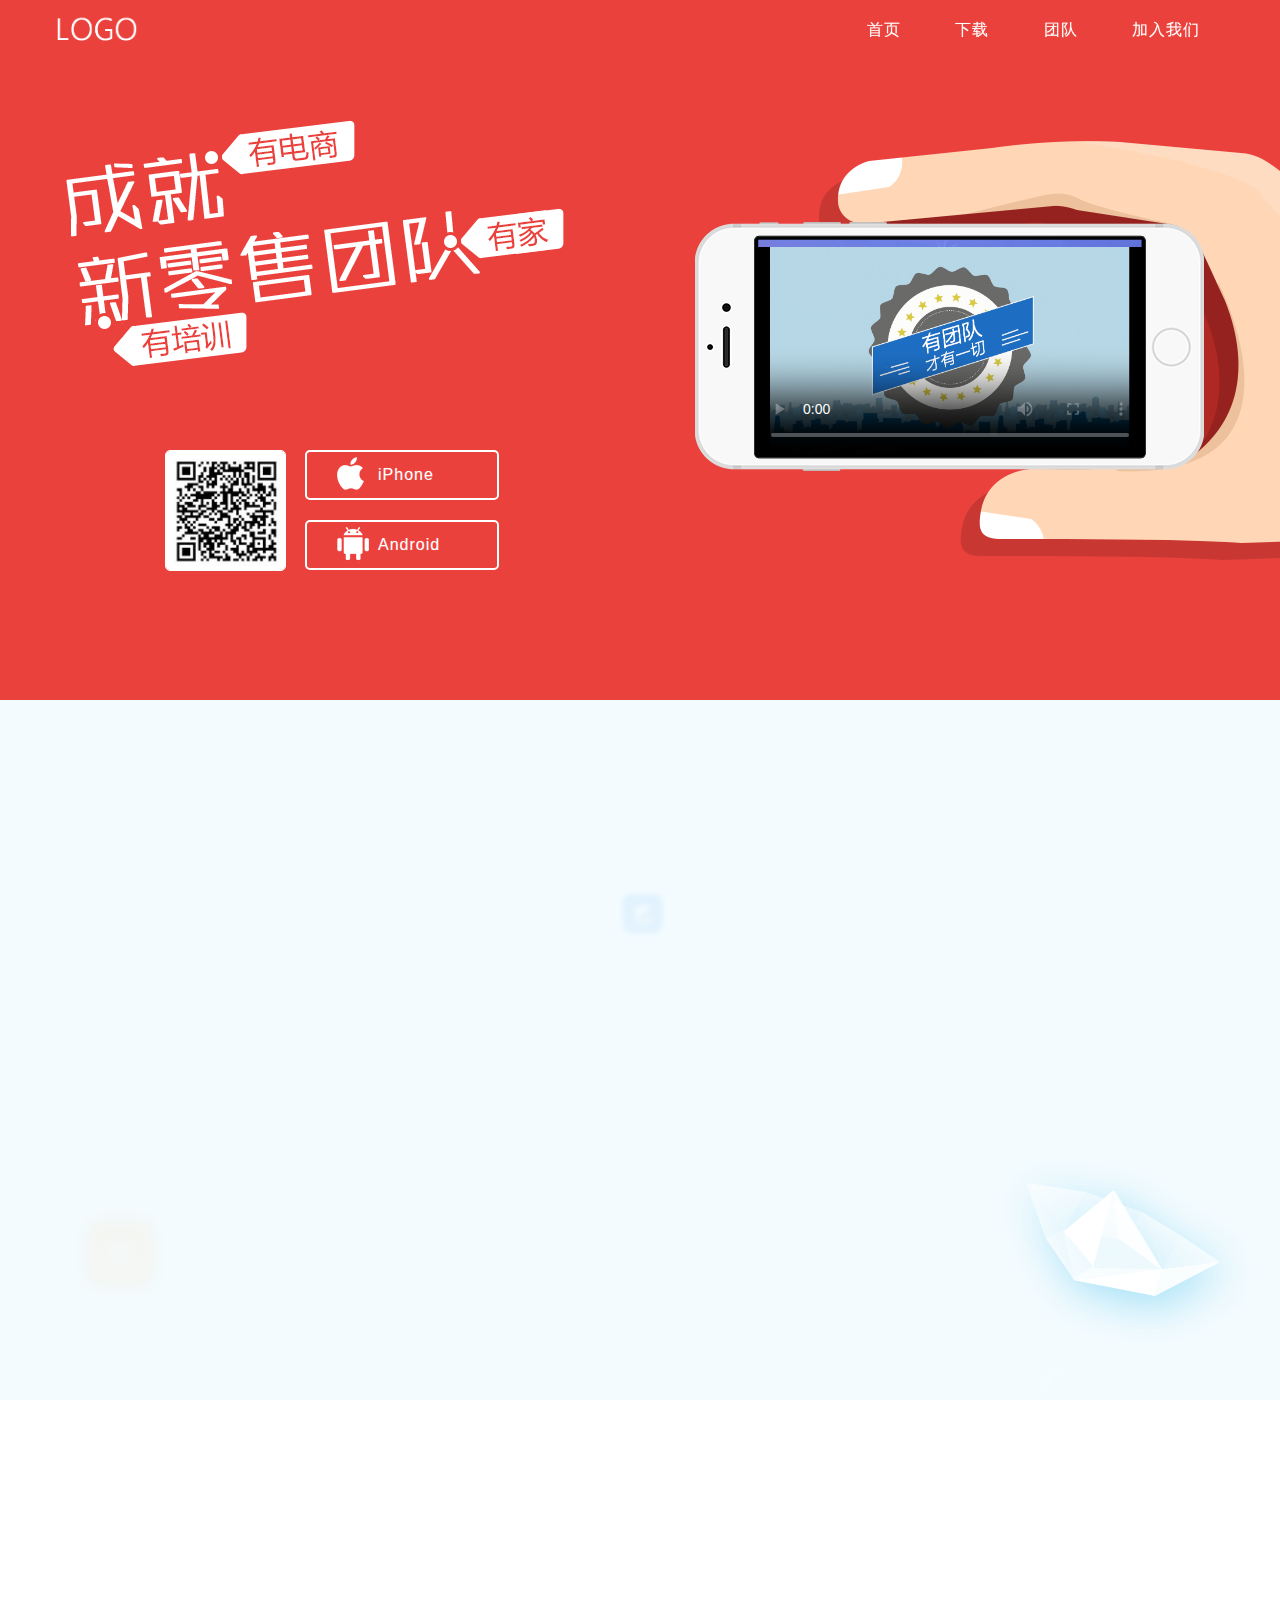
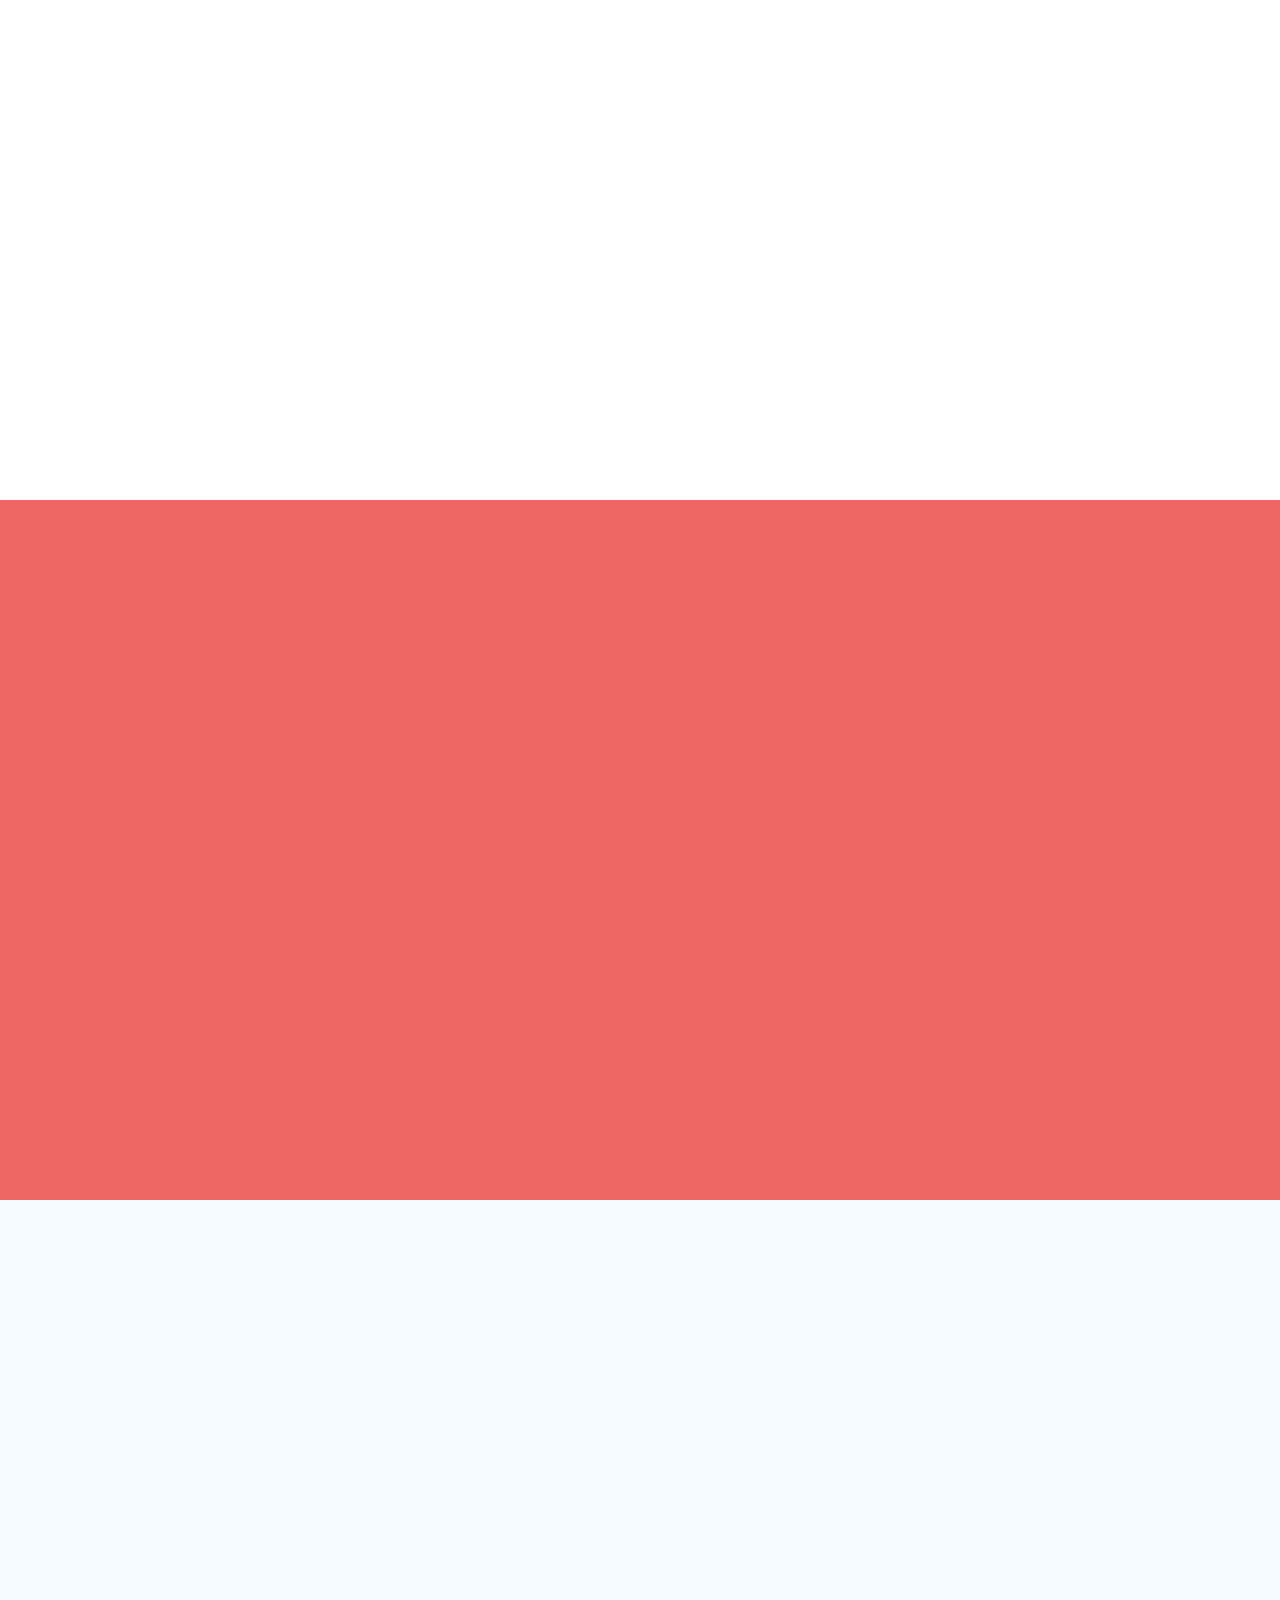
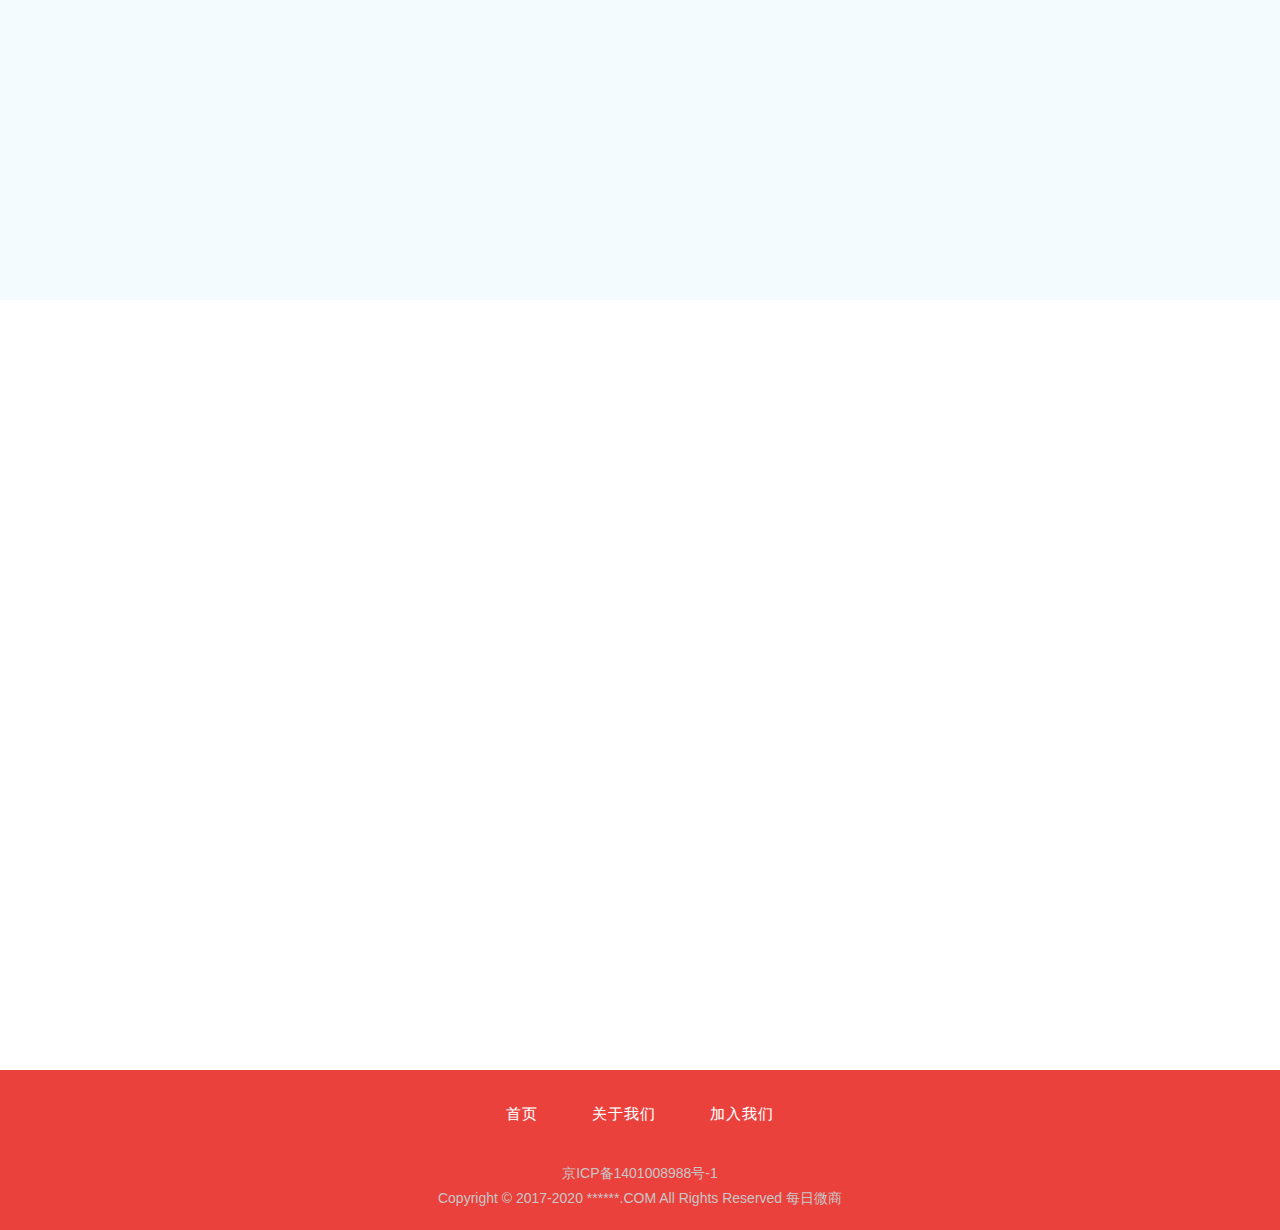
<file: 每日微商PC-HTML/index.html>
<!DOCTYPE html>
<html>
<head lang="en">
    <meta charset="UTF-8">
    <link rel="shortcut icon" href="images/webicon.png" />
    <meta http-equiv="X-UA-Compatible" content="IE=edge,chrome=1" />
    <meta name="renderer" content="webkit">  
    <title>每日微商</title>
    <link rel="stylesheet" href="css/main.css"/>
    <link rel="stylesheet" href="css/animations.css"/>
</head>
<body class="displayNone">
    <div class="nav_box">
        <div class="container">
            <div class="nav_left">
                <a href="index.html">
                    <img src="images/logo.png"/>
                </a>
            </div>
            <div class="cl-effect-4 nav_right">
                <a href="index.html">首页</a>
                <!-- <a href="#">培训</a> -->
                <a href="下载.html">下载</a>
                <a href="团队.html">团队</a>
                <a href="关于.html">加入我们</a>
            </div>
        </div>
    </div>    
    <div class="banner_box">
        <div class="container">
            <div class="banner_left "></div>
            <div class="banner_right ">
                <video id="myVideo" controls="controls" poster="images/prompt.png" loop="loop">
                    <!-- <source src="1.mp4" type="video/mp4"> -->
                </video>
            </div>
            <div class="banner_download">
                <div class="banner_ewm">
                    <img src="images/ewma.jpg" alt="二维码" width="119"/>
                </div>
                <div class="banner_btn_box">
                    <a class="btn_apple" href="#"><i class="icon icon_ios"></i><em>iPhone</em></a>
                    <a class="btn_android" href="#"><i class="icon icon_android"></i><em>Android</em></a>
                </div>
            </div>
            <div class="down_move displayNone floating">
                <i class="icon icon_down"></i>
            </div>
        </div>
    </div>
    
    
    <div class="page pageTop"></div><!-- 此空标签勿删-->
    <div class="page page2">
        <div class="container">
            <div class="page2_phone"></div>
            <div class="page2_text_box">
                <h1>帮助商家<span>管理代理团队</span></h1>
                <p>新零售，不再是简单的开店、进货、分销，通过我们的平台，帮助商家一同搭建团队。通过参与感的营造、体系的培训，打造出有战斗力的团队。</p>
            </div>

        </div>
    </div>
    <div class="page page3">
        <div class="container">
            <div class="page3_text_box">
                <h1>帮助商家<span>发展下级代理</span></h1>
                <p>拥有大量客户、渠道资源，引流客户对接、加入商家团队成为全职、兼职代理。</p>
            </div>
            <div class="page3_phone"></div>
        </div>
    </div>
    <div class="page page4">
        <div class="container">
            <div class="page4_phone"></div>
            <div class="page4_text_box">
                <h1>团队培训<span>帮助下级代理出货</span></h1>
                <p>培训课程是团队重要的资产，而传统微信群培训，无法满足课程回放，新人加入重复培训耗时耗力。<br />
                	通过我们平台，帮助团队实现课程维护，于此同时，引入资深三方讲师，培训多方面知识、技巧。
                </p>
            </div>
        </div>
    </div>
    
    <div class="page page5">
        <div class="container">
            <div class="page5_text_box">
                <h1>商品管理革命<span>多种交易场景支持</span></h1>
                <p>一个团队一组商品，不再需要人人开店，大大降低商品维护工作量。
线上进货、代客下单，客户自主下单、信用卡支付，多种交易场景支持；红包、折扣券多种营销工具配合。</p>
            </div>
            <div class="page5_phone"></div>
        </div>
    </div>
    
    <div class="page page6">
        <div class="container">
            <div class="page6_top"></div>
            <div class="page6_bottom"></div>
        </div>
    </div>
    <div class="page page7">
        <div class="container">
            <div class="page7_phone"></div>
            <div class="page7_text_box">
            	<ul>
                	<li class="portrait">
                    	<a href="#">
                        	<div class="portrait_masking"></div><img src="images/img1.jpg" width="80" height="80">
                        	<div class="page7_tit">娇气小女生</div>    
                        </a>
                    </li>
                    <li class="portrait">
                    	<a href="#">
                        	<div class="portrait_masking"></div><img src="images/img2.jpg" width="80" height="80">
                        	<div class="page7_tit">采棉人</div>    
                        </a>
                    </li>
                    <li class="portrait">
                    	<a href="#">
                        	<div class="portrait_masking"></div><img src="images/img3.jpg" width="80" height="80">
                        	<div class="page7_tit">优思麦</div>    
                        </a>
                    </li>
                    <li class="portrait">
                    	<a href="#">
                        	<div class="portrait_masking"></div><img src="images/img4.jpg" width="80" height="80">
                        	<div class="page7_tit">易风个性</div>    
                        </a>
                    </li>
                    <li class="portrait">
                    	<a href="#">
                        	<div class="portrait_masking"></div><img src="images/img5.jpg" width="80" height="80">
                        	<div class="page7_tit">雅客空间</div>    
                        </a>
                    </li>
                    <li class="portrait">
                    	<a href="#">
                        	<div class="portrait_masking"></div><img src="images/img6.jpg" width="80" height="80">
                        	<div class="page7_tit">善古堂</div>    
                        </a>
                    </li>
                    <li class="portrait">
                    	<a href="#">
                        	<div class="portrait_masking"></div><img src="images/img7.jpg" width="80" height="80">
                        	<div class="page7_tit">燕之屋</div>    
                        </a>
                    </li>
                    <li class="portrait">
                    	<a href="#">
                        	<div class="portrait_masking"></div><img src="images/img8.jpg" width="80" height="80">
                        	<div class="page7_tit">丽诗服饰</div>    
                        </a>
                    </li>
                    <li class="portrait">
                    	<a href="#">
                        	<div class="portrait_masking"></div><img src="images/img9.jpg" width="80" height="80">
                        	<div class="page7_tit">金中华</div>    
                        </a>
                    </li>
                    <li class="portrait">
                    	<a href="#">
                        	<div class="portrait_masking"></div><img src="images/img10.jpg" width="80" height="80">
                        	<div class="page7_tit">筷乐屋</div>    
                        </a>
                    </li>
                    <li class="portrait">
                    	<a href="#">
                        	<div class="portrait_masking"></div><img src="images/img11.jpg" width="80" height="80">
                        	<div class="page7_tit">文心阁</div>    
                        </a>
                    </li>
                    <li class="portrait">
                    	<a href="#">
                        	<div class="portrait_masking"></div><img src="images/img12.jpg" width="80" height="80">
                        	<div class="page7_tit">好映象</div>    
                        </a>
                    </li>
                    <li class="portrait">
                    	<a href="#">
                        	<div class="portrait_masking"></div><img src="images/img13.jpg" width="80" height="80">
                        	<div class="page7_tit">小资派</div>    
                        </a>
                    </li>
                    <li class="portrait">
                    	<a href="#">
                        	<div class="portrait_masking"></div><img src="images/img14.jpg" width="80" height="80">
                        	<div class="page7_tit">赋竹居</div>    
                        </a>
                    </li>
                    <li class="portrait">
                    	<a href="#">
                        	<div class="portrait_masking"></div><img src="images/img15.jpg" width="80" height="80">
                        	<div class="page7_tit">一品鲜</div>    
                        </a>
                    </li>
                    <li class="portrait">
                    	<a href="#">
                        	<div class="portrait_masking"></div><img src="images/img16.jpg" width="80" height="80">
                        	<div class="page7_tit">艺缘画艺</div>    
                        </a>
                    </li>
                    <li class="portrait">
                    	<a href="#">
                        	<div class="portrait_masking"></div><img src="images/img17.jpg" width="80" height="80">
                        	<div class="page7_tit">百变置物</div>    
                        </a>
                    </li>
                    <li class="portrait">
                    	<a href="#" title="查看更多">
                        	<div class="round_more"><i class="icon icon_more"></i></div>
                        </a>
                    </li>
                </ul>
                	

            
            </div>
        </div>
    </div>

<div class="page pagemore">
        <div class="container">
            <div class="footer-box">
                <a href="index.html">首页</a>
                <a href="关于.html">关于我们</a>
                <a href="关于.html">加入我们</a>
            </div>
            <div class="footer-num">
            	京ICP备1401008988号-1               
            </div>
            <div class="footer-text">Copyright © 2017-2020 ******.COM All Rights Reserved 每日微商</div>
        </div>
    </div>



</body>

<script src="js/jquery-1.11.3.min.js"></script>
<script src="js/main.js"></script>
</html>
</file>
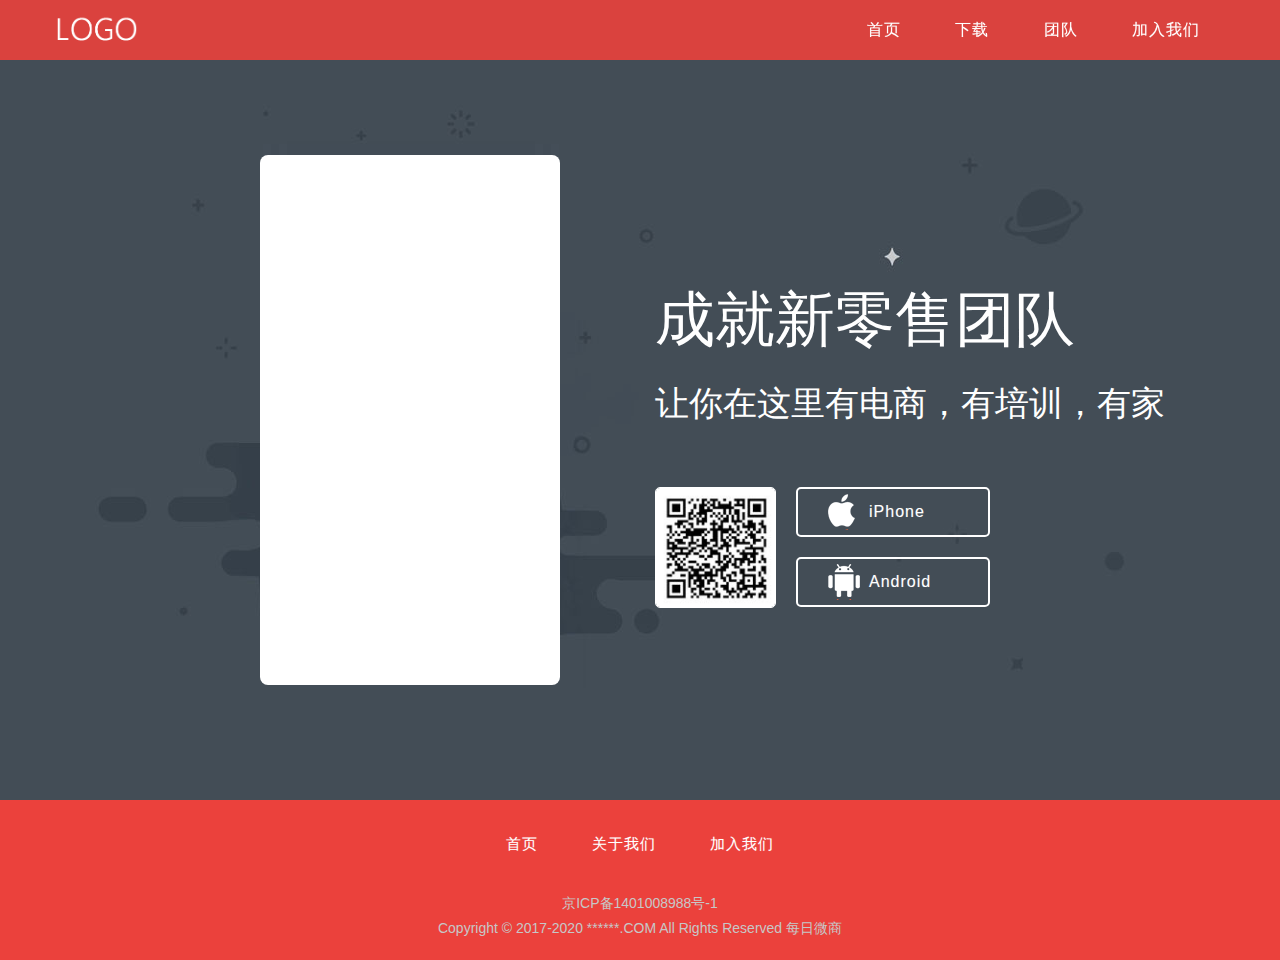
<file: 每日微商PC-HTML/下载.html>
<!DOCTYPE html>
<html>
<head lang="en">
    <meta charset="UTF-8">
    <link rel="shortcut icon" href="images/webicon.png" />
    <meta http-equiv="X-UA-Compatible" content="IE=edge,chrome=1" />
    <meta name="renderer" content="webkit">  
    <title>每日微商-下载</title>
    <link rel="stylesheet" href="css/main.css"/>
    <link rel="stylesheet" href="css/animations.css"/>
</head>
<body class="displayNone">
  <div class="nav_box">
        <div class="container">
            <div class="nav_left">
                <a href="index.html">
                    <img src="images/logo.png"/>
                </a>
            </div>
            <div class="cl-effect-4 nav_right">
                <a href="index.html">首页</a>
                <!-- <a href="#">培训</a> -->
                <a href="下载.html">下载</a>
                <a href="团队.html">团队</a>
                <a href="关于.html">加入我们</a>
            </div>
        </div>
    </div>    
    
    <div class="download">
    	<div class="container">
        	<div class="download_img">
            	
            </div>
        	<div class="download_d banner_download">
            	<h2>成就新零售团队
                	<p>让你在这里有电商，有培训，有家</p>
                </h2>
                <div class="banner_ewm">
                    <img src="images/ewma.jpg" alt="二维码" width="119"/>
                </div>
                <div class="banner_btn_box">
                    <a class="btn_apple" href="#"><i class="icon icon_ios"></i><em>iPhone</em></a>
                    <a class="btn_android" href="#"><i class="icon icon_android"></i><em>Android</em></a>
                </div>
            </div>
            
         </div>
    </div>
    
<div class="page pagemore">
    <div class="container">
        <div class="footer-box">
            <a href="index.html">首页</a>
            <a href="关于.html">关于我们</a>
            <a href="关于.html">加入我们</a>
        </div>
        <div class="footer-num">
            京ICP备1401008988号-1               
        </div>
        <div class="footer-text">Copyright © 2017-2020 ******.COM All Rights Reserved 每日微商</div>
    </div>
</div>



</body>

<script src="js/jquery-1.11.3.min.js"></script>
<script src="js/main.js"></script>
</html>
</file>
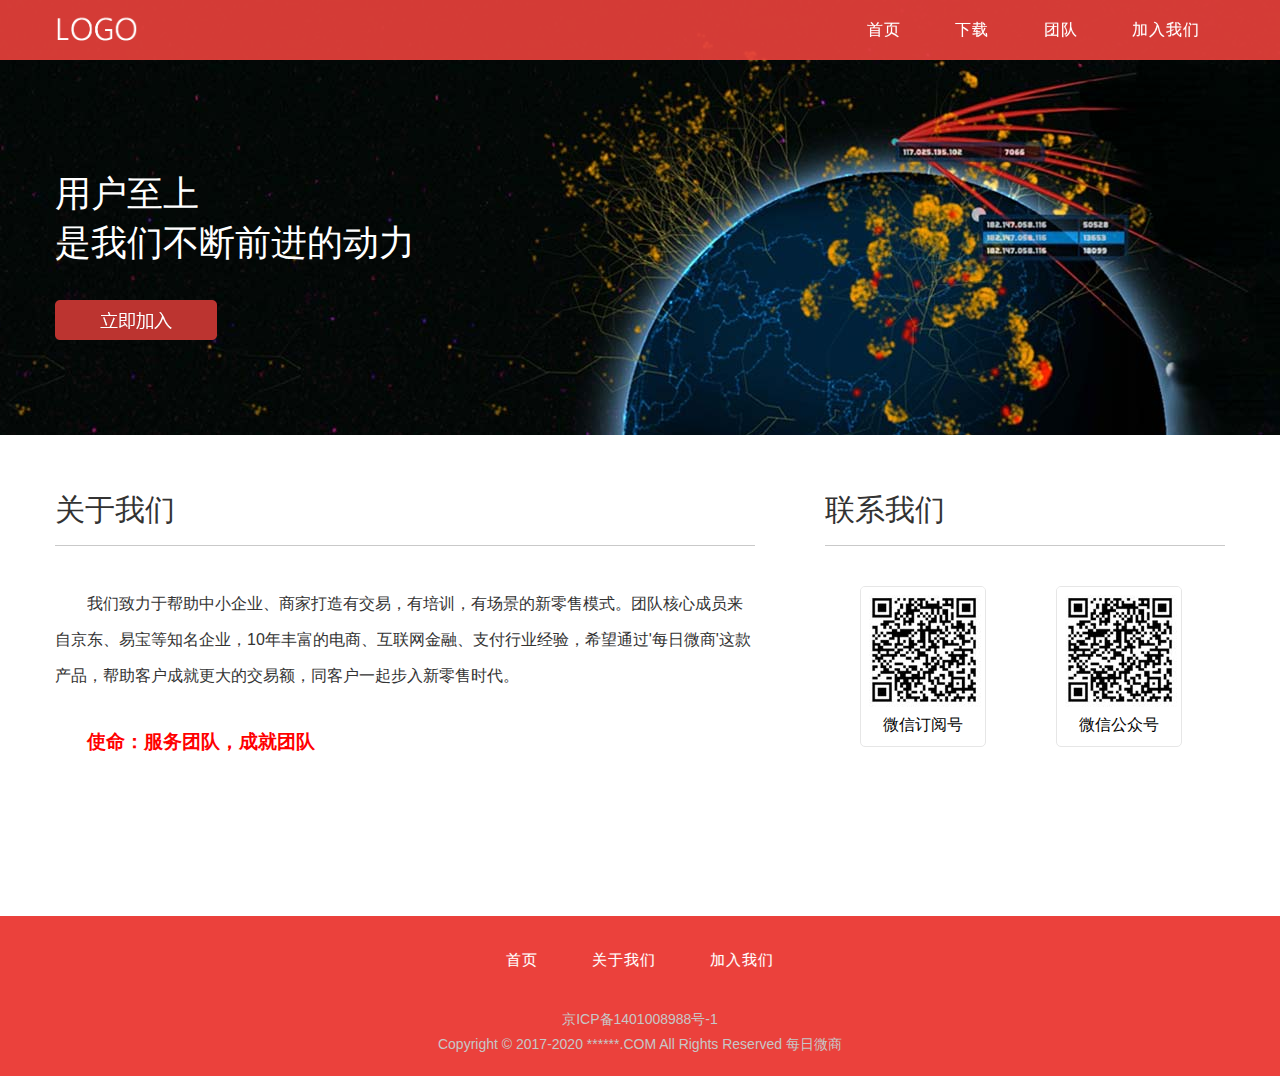
<file: 每日微商PC-HTML/关于.html>
<!DOCTYPE html>
<html>
<head lang="en">
    <meta charset="UTF-8">
    <link rel="shortcut icon" href="images/webicon.png" />
    <meta http-equiv="X-UA-Compatible" content="IE=edge,chrome=1" />
    <meta name="renderer" content="webkit">  
    <title>每日微商-关于我们</title>
    <link rel="stylesheet" href="css/main.css"/>
    <link rel="stylesheet" href="css/animations.css"/>
</head>
<body class="displayNone">
<div class="nav_box">
        <div class="container">
            <div class="nav_left">
                <a href="index.html">
                    <img src="images/logo.png"/>
                </a>
            </div>
            <div class="cl-effect-4 nav_right">
                <a href="index.html">首页</a>
                <!-- <a href="#">培训</a> -->
                <a href="下载.html">下载</a>
                <a href="团队.html">团队</a>
                <a href="关于.html">加入我们</a>
            </div>
        </div>
    </div>    
    
    
    <div class="page banner_about">
    	<div class="container">
            <h2 class="team_slogan">用户至上<p>是我们不断前进的动力</p></h2>
            <a href="#" class="btn_add"></a>
        </div>
    </div>
    
    <div class="team_contain oh">
        <div class="about_left">
        	<h2>关于我们</h2>
            <div class="about_con">
            	我们致力于帮助中小企业、商家打造有交易，有培训，有场景的新零售模式。团队核心成员来自京东、易宝等知名企业，10年丰富的电商、互联网金融、支付行业经验，希望通过'每日微商'这款产品，帮助客户成就更大的交易额，同客户一起步入新零售时代。
                <h3>使命：服务团队，成就团队</h3>
            </div>
        </div>
        
        <div class="contact_right">
        	<h2>联系我们</h2>
            <div class="contact_con">
            	<ul>
                	<li>
                    	<span><img src="images/ewma.jpg"></span>
                    	<p>微信订阅号</p>
                    </li>
                    
                	<li>
                    	<span><img src="images/ewma.jpg"></span>
                    	<p>微信公众号</p>
                    </li>
                    
                </ul>
            </div>
        </div>
    </div>

    
<div class="page pagemore">
    <div class="container">
        <div class="footer-box">
            <a href="index.html">首页</a>
            <a href="关于.html">关于我们</a>
            <a href="关于.html">加入我们</a>
        </div>
        <div class="footer-num">
            京ICP备1401008988号-1               
        </div>
        <div class="footer-text">Copyright © 2017-2020 ******.COM All Rights Reserved 每日微商</div>
    </div>
</div>



</body>

<script src="js/jquery-1.11.3.min.js"></script>
<script src="js/main.js"></script>
</html>
</file>
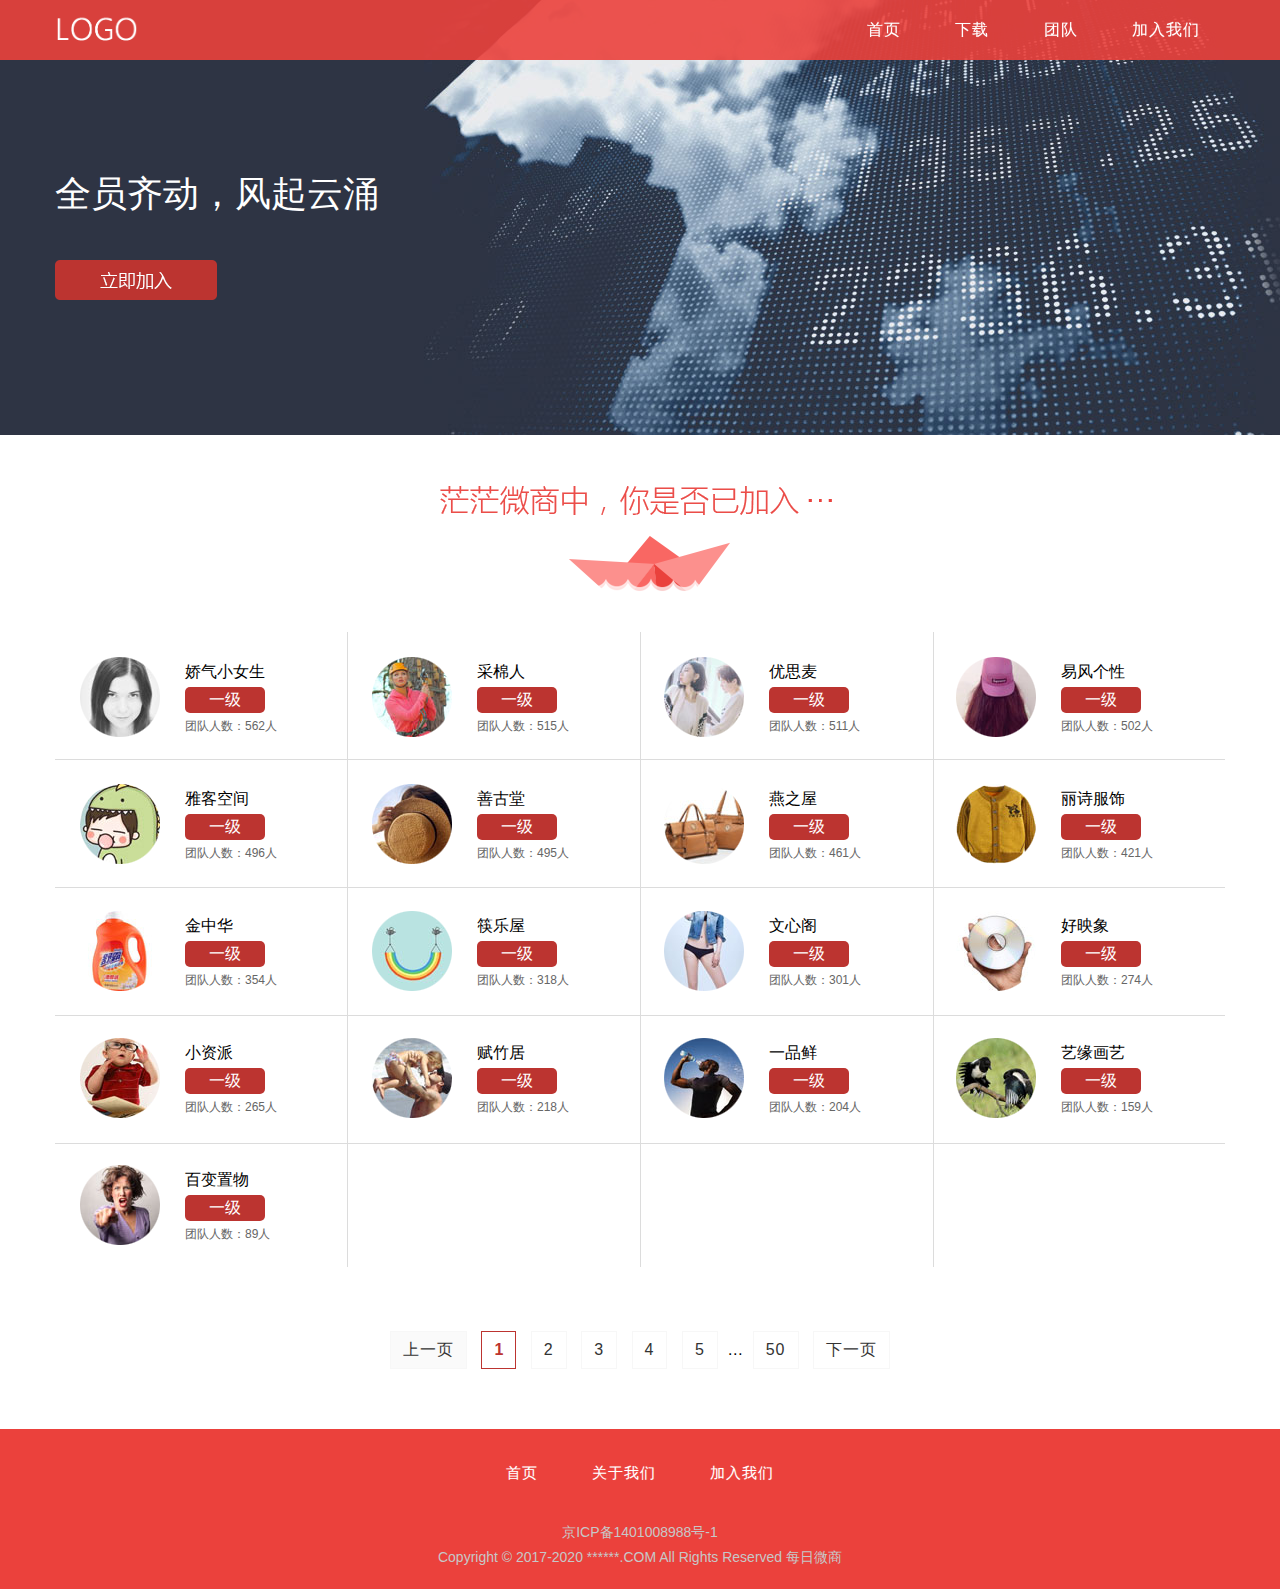
<file: 每日微商PC-HTML/团队.html>
<!DOCTYPE html>
<html>
<head lang="en">
    <meta charset="UTF-8">
    <link rel="shortcut icon" href="images/webicon.png" />
    <meta http-equiv="X-UA-Compatible" content="IE=edge,chrome=1" />
    <meta name="renderer" content="webkit">  
    <title>每日微商-团队</title>
    <link rel="stylesheet" href="css/main.css"/>
    <link rel="stylesheet" href="css/animations.css"/>
</head>
<body class="displayNone">
<div class="nav_box">
        <div class="container">
            <div class="nav_left">
                <a href="index.html">
                    <img src="images/logo.png"/>
                </a>
            </div>
            <div class="cl-effect-4 nav_right">
                <a href="index.html">首页</a>
                <!-- <a href="#">培训</a> -->
                <a href="下载.html">下载</a>
                <a href="团队.html">团队</a>
                <a href="关于.html">加入我们</a>
            </div>
        </div>
    </div>    
    
    
    <div class="page banner_team">
    	<div class="container">
            <h2 class="team_slogan">全员齐动，风起云涌</h2>
            <a href="#" class="btn_add"></a>
        </div>
    </div>
    
    <div class="team_contain">
    	<div class="team_top"></div>
        <div class="team_bottom"></div>
        <ul class="team_list">
            <li class="portrait">
                <a href="#">
                    <div class="portrait_masking"></div><img src="images/img1.jpg" width="80" height="80">
                </a>
                <div class="por_con">
                    <p class="team_tit">娇气小女生</p>  
                    <p class="grade">一级</p>  
                    <p class="number">团队人数：562人</p>
                </div>
            </li>
            <li class="portrait">
                <a href="#">
                    <div class="portrait_masking"></div><img src="images/img2.jpg" width="80" height="80">
                </a>
                <div class="por_con">
                    <p class="team_tit">采棉人</p>  
                    <p class="grade">一级</p>  
                    <p class="number">团队人数：515人</p>
                </div>
            </li>
            <li class="portrait">
                <a href="#">
                    <div class="portrait_masking"></div><img src="images/img3.jpg" width="80" height="80">
                </a>
                <div class="por_con">
                    <p class="team_tit">优思麦</p>  
                    <p class="grade">一级</p>  
                    <p class="number">团队人数：511人</p>
                </div>
            </li>
            <li class="portrait">
                <a href="#">
                    <div class="portrait_masking"></div><img src="images/img4.jpg" width="80" height="80">
                </a>
                <div class="por_con">
                    <p class="team_tit">易风个性</p>  
                    <p class="grade">一级</p>  
                    <p class="number">团队人数：502人</p>
                </div>
            </li>
            <li class="portrait">
                <a href="#">
                    <div class="portrait_masking"></div><img src="images/img5.jpg" width="80" height="80">
                </a>
                <div class="por_con">
                    <p class="team_tit">雅客空间</p>  
                    <p class="grade">一级</p>  
                    <p class="number">团队人数：496人</p>
                </div>
            </li>
            <li class="portrait">
                <a href="#">
                    <div class="portrait_masking"></div><img src="images/img6.jpg" width="80" height="80">
                </a>
                <div class="por_con">
                    <p class="team_tit">善古堂</p>  
                    <p class="grade">一级</p>  
                    <p class="number">团队人数：495人</p>
                </div>
            </li>
            <li class="portrait">
                <a href="#">
                    <div class="portrait_masking"></div><img src="images/img7.jpg" width="80" height="80">
                </a>
                <div class="por_con">
                    <p class="team_tit">燕之屋</p>  
                    <p class="grade">一级</p>  
                    <p class="number">团队人数：461人</p>
                </div>
            </li>
            <li class="portrait">
                <a href="#">
                    <div class="portrait_masking"></div><img src="images/img8.jpg" width="80" height="80">
                </a>
                <div class="por_con">
                    <p class="team_tit">丽诗服饰</p>  
                    <p class="grade">一级</p>  
                    <p class="number">团队人数：421人</p>
                </div>
            </li>
            <li class="portrait">
                <a href="#">
                    <div class="portrait_masking"></div><img src="images/img9.jpg" width="80" height="80">
                </a>
                <div class="por_con">
                    <p class="team_tit">金中华</p>  
                    <p class="grade">一级</p>  
                    <p class="number">团队人数：354人</p>
                </div>
            </li>
            <li class="portrait">
                <a href="#">
                    <div class="portrait_masking"></div><img src="images/img10.jpg" width="80" height="80">
                </a>
                <div class="por_con">
                    <p class="team_tit">筷乐屋</p>  
                    <p class="grade">一级</p>  
                    <p class="number">团队人数：318人</p>
                </div>
            </li>
            <li class="portrait">
                <a href="#">
                    <div class="portrait_masking"></div><img src="images/img11.jpg" width="80" height="80">
                </a>
                <div class="por_con">
                    <p class="team_tit">文心阁</p>  
                    <p class="grade">一级</p>  
                    <p class="number">团队人数：301人</p>
                </div>
            </li>
            <li class="portrait">
                <a href="#">
                    <div class="portrait_masking"></div><img src="images/img12.jpg" width="80" height="80">
                </a>
                <div class="por_con">
                    <p class="team_tit">好映象</p>  
                    <p class="grade">一级</p>  
                    <p class="number">团队人数：274人</p>
                </div>
            </li>
            <li class="portrait">
                <a href="#">
                    <div class="portrait_masking"></div><img src="images/img13.jpg" width="80" height="80">
                </a>
                <div class="por_con">
                    <p class="team_tit">小资派</p>  
                    <p class="grade">一级</p>  
                    <p class="number">团队人数：265人</p>
                </div>
            </li>
            <li class="portrait">
                <a href="#">
                    <div class="portrait_masking"></div><img src="images/img14.jpg" width="80" height="80">
                </a>
                <div class="por_con">
                    <p class="team_tit">赋竹居</p>  
                    <p class="grade">一级</p>  
                    <p class="number">团队人数：218人</p>
                </div>
            </li>
            <li class="portrait">
                <a href="#">
                    <div class="portrait_masking"></div><img src="images/img15.jpg" width="80" height="80">
                </a>
                <div class="por_con">
                    <p class="team_tit">一品鲜</p>  
                    <p class="grade">一级</p>  
                    <p class="number">团队人数：204人</p>
                </div>
            </li>
            <li class="portrait">
                <a href="#">
                    <div class="portrait_masking"></div><img src="images/img16.jpg" width="80" height="80">
                </a>
                <div class="por_con">
                    <p class="team_tit">艺缘画艺</p>  
                    <p class="grade">一级</p>  
                    <p class="number">团队人数：159人</p>
                </div>
            </li>
            <li class="portrait">
                <a href="#">
                    <div class="portrait_masking"></div><img src="images/img17.jpg" width="80" height="80">
                </a>
                <div class="por_con">
                    <p class="team_tit">百变置物</p>  
                    <p class="grade">一级</p>  
                    <p class="number">团队人数：89人</p>
                </div>
            </li>
        </ul>
        <!-- 分页 -->
        <div class="pages">
            <!-- <a class="a2">共280条</a> -->
            <a class="a2">上一页</a>
            <span>1</span>
            <a href="#">2</a>
            <a href="#">3</a>
            <a href="#">4</a>
            <a href="#">5</a>
            <em>&hellip;</em>
            <a href="#">50</a>
            <a class="a1" href="#">下一页</a>
        </div>
    </div>

    
<div class="page pagemore">
    <div class="container">
        <div class="footer-box">
            <a href="index.html">首页</a>
            <a href="关于.html">关于我们</a>
            <a href="关于.html">加入我们</a>
        </div>
        <div class="footer-num">
            京ICP备1401008988号-1               
        </div>
        <div class="footer-text">Copyright © 2017-2020 ******.COM All Rights Reserved 每日微商</div>
    </div>
</div>



</body>

<script src="js/jquery-1.11.3.min.js"></script>
<script src="js/main.js"></script>
</html>
</file>
<file: 每日微商PC-HTML/css/main.css>
*{margin: 0; padding: 0;}
a{text-decoration: none;}
body{font-family: Microsoft YaHei, arial, helvetica, sans-serif; min-width: 1170px;}
i,em { font-style:normal;}
ul,dl,ol,dd,dt,li { list-style:none;}
.container{width: 1170px; margin: 0 auto; position: relative;}
.displayNone{display: none;}
/*```````````````````````````````````````````````````````````````````````````````````````````````````*/
div a{position: relative; display: inline-block; margin: 15px 25px; outline: none; color: #fff; text-decoration: none; text-transform: uppercase; letter-spacing: 1px; font-weight: 400; text-shadow: 0 0 1px rgba(255,255,255,0.3); font-size: 1em;}
div a:hover,
div a:focus{outline: none;}
/* Effect 4: bottom border enlarge */
.cl-effect-4 a{padding: 5px 0 10px;}
.cl-effect-4 a::after{position: absolute; top: 100%; left: 0; width: 100%; height: 1px; background: #fff; content: ''; opacity: 0; -webkit-transition: height 0.3s, opacity 0.3s, -webkit-transform 0.3s; -moz-transition: height 0.3s, opacity 0.3s, -moz-transform 0.3s; transition: height 0.3s, opacity 0.3s, transform 0.3s; -webkit-transform: translateY(-10px); -moz-transform: translateY(-10px); transform: translateY(-10px);}
.cl-effect-4 a:hover::after,
.cl-effect-4 a:focus::after{height: 2px; opacity: 1; -webkit-transform: translateY(-5px); -moz-transform: translateY(-5px); transform: translateY(-5px);}
.cl-effect-4 .active{color: #fdf98d;}

.icon { background:url(../images/icon.png) no-repeat;}
.icon_ios { background-position:left top;}
.icon_android { background-position:-45px top;}
.icon_down { background-position:-81px top;}

/*```````````````````````````````````````````````````````````````````````````````````````````````````*/
/*导航*/
.nav_box{width: 100%; height: 60px; background-color: rgba(235, 65, 60, 0.9); position: fixed; z-index: 999; top: 0; left: 0;}
.nav_left{float: left;}
.nav_left a{margin: 0; padding: 0;}
.nav_left img{margin-top: 12px; height: 36px;}
.nav_right{float: right;}
/*banner*/
.banner_box{position: fixed; z-index: 1; width: 100%; height: 700px; background-color: #eb413c;}
.banner_left{position: absolute; top: 120px; width: 510px; height: 250px; background: url(../images/slogan.png);}
.banner_right{position: absolute; width: 940px; height: 607px; background: url(../images/hand.png); top: 95px; right: -410px;}
#myVideo{position: absolute; width: 390px; height: 220px; top: 141px; left: 59px; border: 1px solid #2d2d2d; border-radius: 5px;}
.banner_download{position: absolute; width: 330px; height: 120px; /*outline: auto;*/ top: 450px; left: 110px;}
.banner_ewm{border: 1px solid white; border-radius: 5px; float: left; width: 119px; height: 119px; overflow: hidden;}
.banner_btn_box{float: right; width: 190px; height: 120px;}
.banner_btn_box a{margin: 0; padding: 0; display: block; width: 190px; height: 46px; border: 2px solid white; border-radius: 5px; -webkit-transition: 0.3s; -moz-transition: 0.3s; -o-transition: 0.3s; transition: 0.3s; text-transform: none;text-align: center;}
.banner_btn_box a i { width:36px; height:36px; display: inline-block; margin:5px 5px 0 0; float:left; margin-left:30px;}
.banner_btn_box a em { display:inline-block; line-height: 46px; float:left; }
.banner_btn_box a:hover{background:#fff; color: #eb413c;}
.banner_btn_box a:hover i.icon_ios {background-position:left -34px;}
.banner_btn_box a:hover i.icon_android {background-position:-45px -34px;}
.banner_btn_box .btn_android{margin-top: 20px;}
.pageTop{height: 1px; margin-bottom: 699px; background-color: transparent;}
.page{position: relative; z-index: 2;}
.down_move{position: absolute; width: 19px; height: 19px; left: 50%; margin-left: -25px; top: 605px; text-align: center;}
.down_move i{width: 19px; height: 19px;display: inline-block;}

/*第二屏*/
.page2{height: 700px; background: url(../images/page_2.png) no-repeat bottom center #f3fbfe; overflow: hidden;}
.page2_phone{position: absolute; width: 290px; height: 483px; left: 140px; top: 80px; background: url(../images/page2_1.png); visibility: hidden;}
.page2_text_box{width: 530px; height: 200px; position: absolute; right: 0; top: 240px; visibility: hidden;}
.page2_text_box h1,.page3_text_box h1,.page4_text_box h1,.page5_text_box h1{color: #333; font-weight:normal; font-size:54px;}
.page2_text_box p,.page3_text_box p,.page4_text_box p,.page5_text_box p{font-size: 16px; line-height:30px; color: #999; padding-top: 5px;}
.page2_text_box span,.page3_text_box span,.page4_text_box span,.page5_text_box span{color: #666; padding-top: 15px; display: inline-block; font-size: 24px;}
.page4_text_box h1,.page4_text_box p,.page4_text_box span {color: #fff;}
/*第三屏*/
.page3{height: 700px; background: #fff; overflow: hidden;}
.page3_phone{position: absolute; width: 531px; height: 500px; background: url(../images/page3_1.png); left: 650px; top:80px; visibility: hidden;}
.page3_text_box{width: 530px; height: 200px; position: absolute; left: 60px; top: 280px; visibility: hidden;}
/*第四屏*/
.page4{height: 700px; background: #ef6763;}
.page4_phone{position: absolute; width: 580px; height: 560px; background: url(../images/page4_1.png); left: 0; top: 100px; visibility: hidden;}
.page4_text_box{width: 530px; height: 200px; position: absolute; right: 0; top: 240px;  visibility: hidden;}
/*第五屏*/
.page5{height: 700px; background: #f3fbfe; z-index: 1;}
.page5_phone{position: absolute; width: 290px; height: 483px; right: 140px; top: 80px; background: url(../images/page5_1.png); visibility: hidden;}
.page5_text_box{width: 530px; height: 200px; position: absolute; left: 0; top: 240px;  visibility: hidden;}
/*第六屏*/
.page6{height: 220px; background-color: white; overflow: hidden;}
.page6_top{position: absolute; width: 405px; height: 30px; top: 40px; left: 50%; margin-left: -202.5px; background: url(../images/mmws.png); visibility: hidden;}
.page6_bottom{position: absolute; width: 244px; height: 87px; top: 120px; left: 50%; margin-left: -122px; background: url(../images/ship.png); visibility: hidden;}

/*第七屏*/
.page7{height: 550px;background:#fff; z-index: 1;}
.page7_phone{position: absolute; width: 290px; height: 483px; left: 40px; top: 0px; background: url(../images/page7_1.png); visibility: hidden;}
.page7_text_box{width: 780px; height: 200px; position: absolute; right: 0; top: 20px; visibility: hidden;}
.portrait { position:relative; width:80px; height:80px;}
.portrait_masking { position:absolute; left:0px; top:0px; background:url(../images/round.png) no-repeat; width:80px; height:80px;}
a .page7_tit { position:absolute; left:0; top:90px; color:#666; font-size:14px; width:80px; text-align:center;}
.page7 ul { width:780px; height:420px; background:url(../images/line.png) left top;}
.page7 ul li { float:left; width:130px; height:140px;}
.round_more { border-radius: 40px; border:#eb413c 2px solid; width:76px; height:76px; margin-top:20px;}
.round_more i { width:30px; height:8px; display:block; margin:34px auto;}
.round_more i.icon_more { background-position: left -68px;}
/*页脚*/
.pagemore{height: 160px; background-color: #eb413c;}
.footer-box{position: absolute; width: 440px; left: 50%; margin-left: -220px; text-align: center; top: 20px;}
.footer-box a{display: inline-block; font-size: 15px;}
.footer-num{position: absolute; width: 200px; left: 50%; margin-left: -100px; top: 95px; font-size: 14px; text-align: center; color: #c7c7c7;}
.footer-text{position: absolute; width: 500px; left: 50%; margin-left: -250px; top: 120px; font-size: 14px; text-align: center; color: #c7c7c7;}

/*下载*/
.download { background:#434d56 url(../images/download.jpg) no-repeat center 80px; height:800px;}
.download_img { width:300px; height:530px;position: absolute; left:205px; top:155px;border-radius: 8px; background:#fff; }
.download_d { left:600px; top:280px; width:520px; height:330px;}
.download_d h2 { font-size:60px; color:#fff; font-weight:normal; padding-bottom:60px;}
.download_d h2 p { font-size:34px; padding-top:20px;}
.download_d .banner_btn_box { float:left; margin-left:20px;}

/*团队*/
.banner_team { background:url(../images/team.jpg) no-repeat top center; height:435px;}
.banner_team .team_slogan,.banner_about .team_slogan{ position:absolute; top:170px; left:0px; color:#fff; font-size:36px; font-weight:normal;}
.banner_team a.btn_add,.banner_about a.btn_add { background:url(../images/btn_add.png) no-repeat; width:162px; height:40px; display:block; position:absolute; top:260px; left:0px; margin:0;}
.banner_team a.btn_add:hover,.banner_about a.btn_add:hover { background:url(../images/btn_add.png) no-repeat 0px -40px;}
.team_top{width: 405px; height: 30px; margin:auto; background: url(../images/mmws.png) top center;}
.team_bottom{width: 244px; height: 87px; margin:auto; background: url(../images/ship.png) top center; margin-top:20px;}
.team_contain {width: 1170px; margin:50px auto 30px auto;}
.team_contain ul.team_list { background:url(../images/team_line.png) left top; overflow:hidden; margin-top:10px;}
.team_contain ul.team_list li { float:left; width:292px; height:117px; padding-top:10px;}
.team_contain ul.team_list li a { float:left;}
.team_contain ul.team_list li .por_con { float:left;}
.por_con { padding-top:15px;}
.por_con .team_tit { line-height:30px;}
.por_con .grade {border-radius: 5px; background:#bc3430; text-align:center; width:80px; line-height:26px; height:26px; color:#fff;}
.por_con .number { line-height:26px; color:#666; font-size:12px;}

/*关于我们*/
.banner_about { background:url(../images/about.jpg) no-repeat top center; height:435px;}
.banner_about a.btn_add {top:300px;}
.about_left { float:left; width:700px;}
.contact_right { float:right; width:400px;}
.contact_con { border-radius: 5px; height:300px; width:398px;}
.contact_right h2,.about_left h2 { font-size:30px; color:#333; line-height:50px; font-weight:normal; margin-bottom:40px;border-bottom:1px #c9c9c9 solid; padding-bottom:10px;}
.about_con { line-height:36px; text-indent:2em; color:#333;}
.about_con h3 { color:#f00; margin-top:30px;}
.contact_con ul li { float:left; text-align:center; border: 1px solid #e6e6e6; border-radius: 5px; float: left; overflow: hidden; margin:0 35px;}
.contact_con ul li p { padding-bottom:10px;}
/*** 分页 ***/
.pages { padding: 14px 0 10px; margin:50px 0; text-align: center;}
.pages a.a2 { cursor:text; background:#fafafa; margin:0 5px;}
.pages span { border: 1px solid #bc3430; color: #bc3430; font-weight:bold; display: inline-block; height: 36px;line-height: 36px; padding: 0 12px;text-align: center; margin:0 5px;}
.pages a {background:#fff;border: 1px solid #f7f7f7;color: #333;display: inline-block;height: 36px;line-height: 36px; padding: 0 12px;text-align: center; margin:0 5px;}
.pages a:hover { border: 1px solid #bc3430;}

.oh { overflow:hidden;}
</file>
<file: 每日微商PC-HTML/css/animations.css>
/*
==============================================
CSS3 ANIMATION CHEAT SHEET
==============================================
Made by Justin Aguilar
www.justinaguilar.com/animations/
Questions, comments, concerns, love letters:
justin@justinaguilar.com
==============================================
*/
/*
==============================================
slideDown
==============================================
*/
.slideDown{animation-name: slideDown;-webkit-animation-name: slideDown;animation-duration: 1s;-webkit-animation-duration: 1s;animation-timing-function: ease;-webkit-animation-timing-function: ease;visibility: visible !important;}
@keyframes slideDown{0%{transform: translateY(-100%);}50%{transform: translateY(8%);}65%{transform: translateY(-4%);}80%{transform: translateY(4%);}95%{transform: translateY(-2%);}100%{transform: translateY(0%);}}
@-webkit-keyframes slideDown{0%{-webkit-transform: translateY(-100%);}50%{-webkit-transform: translateY(8%);}65%{-webkit-transform: translateY(-4%);}80%{-webkit-transform: translateY(4%);}95%{-webkit-transform: translateY(-2%);}100%{-webkit-transform: translateY(0%);}}
/*
==============================================
slideUp
==============================================
*/
.slideUp{animation-name: slideUp;-webkit-animation-name: slideUp;animation-duration: 1s;-webkit-animation-duration: 1s;animation-timing-function: ease;-webkit-animation-timing-function: ease;visibility: visible !important;}
@keyframes slideUp{0%{transform: translateY(100%);}50%{transform: translateY(-8%);}65%{transform: translateY(4%);}80%{transform: translateY(-4%);}95%{transform: translateY(2%);}100%{transform: translateY(0%);}}
@-webkit-keyframes slideUp{0%{-webkit-transform: translateY(100%);}50%{-webkit-transform: translateY(-8%);}65%{-webkit-transform: translateY(4%);}80%{-webkit-transform: translateY(-4%);}95%{-webkit-transform: translateY(2%);}100%{-webkit-transform: translateY(0%);}}
/*
==============================================
slideLeft
==============================================
*/
.slideLeft{animation-name: slideLeft;-webkit-animation-name: slideLeft;animation-duration: 1s;-webkit-animation-duration: 1s;animation-timing-function: ease-in-out;-webkit-animation-timing-function: ease-in-out;visibility: visible !important;}
@keyframes slideLeft{0%{transform: translateX(150%);}50%{transform: translateX(-8%);}65%{transform: translateX(4%);}80%{transform: translateX(-4%);}95%{transform: translateX(2%);}100%{transform: translateX(0%);}}
@-webkit-keyframes slideLeft{0%{-webkit-transform: translateX(150%);}50%{-webkit-transform: translateX(-8%);}65%{-webkit-transform: translateX(4%);}80%{-webkit-transform: translateX(-4%);}95%{-webkit-transform: translateX(2%);}100%{-webkit-transform: translateX(0%);}}
/*
==============================================
slideRight
==============================================
*/
.slideRight{animation-name: slideRight;-webkit-animation-name: slideRight;animation-duration: 1s;-webkit-animation-duration: 1s;animation-timing-function: ease-in-out;-webkit-animation-timing-function: ease-in-out;visibility: visible !important;}
@keyframes slideRight{0%{transform: translateX(-150%);}50%{transform: translateX(8%);}65%{transform: translateX(-4%);}80%{transform: translateX(4%);}95%{transform: translateX(-2%);}100%{transform: translateX(0%);}}
@-webkit-keyframes slideRight{0%{-webkit-transform: translateX(-150%);}50%{-webkit-transform: translateX(8%);}65%{-webkit-transform: translateX(-4%);}80%{-webkit-transform: translateX(4%);}95%{-webkit-transform: translateX(-2%);}100%{-webkit-transform: translateX(0%);}}
/*
==============================================
slideExpandUp
==============================================
*/
.slideExpandUp{animation-name: slideExpandUp;-webkit-animation-name: slideExpandUp;animation-duration: 1.6s;-webkit-animation-duration: 1.6s;animation-timing-function: ease-out;-webkit-animation-timing-function: ease -out;visibility: visible !important;}
@keyframes slideExpandUp{0%{transform: translateY(100%) scaleX(0.5);}30%{transform: translateY(-8%) scaleX(0.5);}40%{transform: translateY(2%) scaleX(0.5);}50%{transform: translateY(0%) scaleX(1.1);}60%{transform: translateY(0%) scaleX(0.9);}70%{transform: translateY(0%) scaleX(1.05);}80%{transform: translateY(0%) scaleX(0.95);}90%{transform: translateY(0%) scaleX(1.02);}100%{transform: translateY(0%) scaleX(1);}}
@-webkit-keyframes slideExpandUp{0%{-webkit-transform: translateY(100%) scaleX(0.5);}30%{-webkit-transform: translateY(-8%) scaleX(0.5);}40%{-webkit-transform: translateY(2%) scaleX(0.5);}50%{-webkit-transform: translateY(0%) scaleX(1.1);}60%{-webkit-transform: translateY(0%) scaleX(0.9);}70%{-webkit-transform: translateY(0%) scaleX(1.05);}80%{-webkit-transform: translateY(0%) scaleX(0.95);}90%{-webkit-transform: translateY(0%) scaleX(1.02);}100%{-webkit-transform: translateY(0%) scaleX(1);}}
/*
==============================================
expandUp
==============================================
*/
.expandUp{animation-name: expandUp;-webkit-animation-name: expandUp;animation-duration: 0.7s;-webkit-animation-duration: 0.7s;animation-timing-function: ease;-webkit-animation-timing-function: ease;visibility: visible !important;}
@keyframes expandUp{0%{transform: translateY(100%) scale(0.6) scaleY(0.5);}60%{transform: translateY(-7%) scaleY(1.12);}75%{transform: translateY(3%);}100%{transform: translateY(0%) scale(1) scaleY(1);}}
@-webkit-keyframes expandUp{0%{-webkit-transform: translateY(100%) scale(0.6) scaleY(0.5);}60%{-webkit-transform: translateY(-7%) scaleY(1.12);}75%{-webkit-transform: translateY(3%);}100%{-webkit-transform: translateY(0%) scale(1) scaleY(1);}}
/*
==============================================
fadeIn
==============================================
*/
.fadeIn{animation-name: fadeIn;-webkit-animation-name: fadeIn;animation-duration: 1.5s;-webkit-animation-duration: 1.5s;animation-timing-function: ease-in-out;-webkit-animation-timing-function: ease-in-out;visibility: visible !important;}
@keyframes fadeIn{0%{transform: scale(0);opacity: 0.0;}60%{transform: scale(1.1);}80%{transform: scale(0.9);opacity: 1;}100%{transform: scale(1);opacity: 1;}}
@-webkit-keyframes fadeIn{0%{-webkit-transform: scale(0);opacity: 0.0;}60%{-webkit-transform: scale(1.1);}80%{-webkit-transform: scale(0.9);opacity: 1;}100%{-webkit-transform: scale(1);opacity: 1;}}
/*
==============================================
expandOpen
==============================================
*/
.expandOpen{animation-name: expandOpen;-webkit-animation-name: expandOpen;animation-duration: 1.2s;-webkit-animation-duration: 1.2s;animation-timing-function: ease-out;-webkit-animation-timing-function: ease-out;visibility: visible !important;}
@keyframes expandOpen{0%{transform: scale(1.8);}50%{transform: scale(0.95);}80%{transform: scale(1.05);}90%{transform: scale(0.98);}100%{transform: scale(1);}}
@-webkit-keyframes expandOpen{0%{-webkit-transform: scale(1.8);}50%{-webkit-transform: scale(0.95);}80%{-webkit-transform: scale(1.05);}90%{-webkit-transform: scale(0.98);}100%{-webkit-transform: scale(1);}}
/*
==============================================
bigEntrance
==============================================
*/
.bigEntrance{animation-name: bigEntrance;-webkit-animation-name: bigEntrance;animation-duration: 1.6s;-webkit-animation-duration: 1.6s;animation-timing-function: ease-out;-webkit-animation-timing-function: ease-out;visibility: visible !important;}
@keyframes bigEntrance{0%{transform: scale(0.3) rotate(6deg) translateX(-30%) translateY(30%);opacity: 0.2;}30%{transform: scale(1.03) rotate(-2deg) translateX(2%) translateY(-2%);opacity: 1;}45%{transform: scale(0.98) rotate(1deg) translateX(0%) translateY(0%);opacity: 1;}60%{transform: scale(1.01) rotate(-1deg) translateX(0%) translateY(0%);opacity: 1;}75%{transform: scale(0.99) rotate(1deg) translateX(0%) translateY(0%);opacity: 1;}90%{transform: scale(1.01) rotate(0deg) translateX(0%) translateY(0%);opacity: 1;}100%{transform: scale(1) rotate(0deg) translateX(0%) translateY(0%);opacity: 1;}}
@-webkit-keyframes bigEntrance{0%{-webkit-transform: scale(0.3) rotate(6deg) translateX(-30%) translateY(30%);opacity: 0.2;}30%{-webkit-transform: scale(1.03) rotate(-2deg) translateX(2%) translateY(-2%);opacity: 1;}45%{-webkit-transform: scale(0.98) rotate(1deg) translateX(0%) translateY(0%);opacity: 1;}60%{-webkit-transform: scale(1.01) rotate(-1deg) translateX(0%) translateY(0%);opacity: 1;}75%{-webkit-transform: scale(0.99) rotate(1deg) translateX(0%) translateY(0%);opacity: 1;}90%{-webkit-transform: scale(1.01) rotate(0deg) translateX(0%) translateY(0%);opacity: 1;}100%{-webkit-transform: scale(1) rotate(0deg) translateX(0%) translateY(0%);opacity: 1;}}
/*
==============================================
hatch
==============================================
*/
.hatch{animation-name: hatch;-webkit-animation-name: hatch;animation-duration: 2s;-webkit-animation-duration: 2s;animation-timing-function: ease-in-out;-webkit-animation-timing-function: ease-in-out;transform-origin: 50% 100%;-ms-transform-origin: 50% 100%;-webkit-transform-origin: 50% 100%;visibility: visible !important;}
@keyframes hatch{0%{transform: rotate(0deg) scaleY(0.6);}20%{transform: rotate(-2deg) scaleY(1.05);}35%{transform: rotate(2deg) scaleY(1);}50%{transform: rotate(-2deg);}65%{transform: rotate(1deg);}80%{transform: rotate(-1deg);}100%{transform: rotate(0deg);}}
@-webkit-keyframes hatch{0%{-webkit-transform: rotate(0deg) scaleY(0.6);}20%{-webkit-transform: rotate(-2deg) scaleY(1.05);}35%{-webkit-transform: rotate(2deg) scaleY(1);}50%{-webkit-transform: rotate(-2deg);}65%{-webkit-transform: rotate(1deg);}80%{-webkit-transform: rotate(-1deg);}100%{-webkit-transform: rotate(0deg);}}
/*
==============================================
bounce
==============================================
*/
.bounce{animation-name: bounce;-webkit-animation-name: bounce;animation-duration: 1.6s;-webkit-animation-duration: 1.6s;animation-timing-function: ease;-webkit-animation-timing-function: ease;transform-origin: 50% 100%;-ms-transform-origin: 50% 100%;-webkit-transform-origin: 50% 100%;}
@keyframes bounce{0%{transform: translateY(0%) scaleY(0.6);}60%{transform: translateY(-100%) scaleY(1.1);}70%{transform: translateY(0%) scaleY(0.95) scaleX(1.05);}80%{transform: translateY(0%) scaleY(1.05) scaleX(1);}90%{transform: translateY(0%) scaleY(0.95) scaleX(1);}100%{transform: translateY(0%) scaleY(1) scaleX(1);}}
@-webkit-keyframes bounce{0%{-webkit-transform: translateY(0%) scaleY(0.6);}60%{-webkit-transform: translateY(-100%) scaleY(1.1);}70%{-webkit-transform: translateY(0%) scaleY(0.95) scaleX(1.05);}80%{-webkit-transform: translateY(0%) scaleY(1.05) scaleX(1);}90%{-webkit-transform: translateY(0%) scaleY(0.95) scaleX(1);}100%{-webkit-transform: translateY(0%) scaleY(1) scaleX(1);}}
/*
==============================================
pulse
==============================================
*/
.pulse{animation-name: pulse;-webkit-animation-name: pulse;animation-duration: 1.5s;-webkit-animation-duration: 1.5s;animation-iteration-count: infinite;-webkit-animation-iteration-count: infinite;}
@keyframes pulse{0%{transform: scale(0.9);opacity: 0.7;}50%{transform: scale(1);opacity: 1;}100%{transform: scale(0.9);opacity: 0.7;}}
@-webkit-keyframes pulse{0%{-webkit-transform: scale(0.95);opacity: 0.7;}50%{-webkit-transform: scale(1);opacity: 1;}100%{-webkit-transform: scale(0.95);opacity: 0.7;}}
/*
==============================================
floating
==============================================
*/
.floating{animation-name: floating;-webkit-animation-name: floating;animation-duration: 1.5s;-webkit-animation-duration: 1.5s;animation-iteration-count: infinite;-webkit-animation-iteration-count: infinite;}
@keyframes floating{0%{transform: translateY(0%);}50%{transform: translateY(8%);}100%{transform: translateY(0%);}}
@-webkit-keyframes floating{0%{-webkit-transform: translateY(0%);}50%{-webkit-transform: translateY(8%);}100%{-webkit-transform: translateY(0%);}}
/*
==============================================
tossing
==============================================
*/
.tossing{animation-name: tossing;-webkit-animation-name: tossing;animation-duration: 2.5s;-webkit-animation-duration: 2.5s;animation-iteration-count: infinite;-webkit-animation-iteration-count: infinite;}
@keyframes tossing{0%{transform: rotate(-4deg);}50%{transform: rotate(4deg);}100%{transform: rotate(-4deg);}}
@-webkit-keyframes tossing{0%{-webkit-transform: rotate(-4deg);}50%{-webkit-transform: rotate(4deg);}100%{-webkit-transform: rotate(-4deg);}}
/*
==============================================
pullUp
==============================================
*/
.pullUp{animation-name: pullUp;-webkit-animation-name: pullUp;animation-duration: 1.1s;-webkit-animation-duration: 1.1s;animation-timing-function: ease-out;-webkit-animation-timing-function: ease-out;transform-origin: 50% 100%;-ms-transform-origin: 50% 100%;-webkit-transform-origin: 50% 100%;}
@keyframes pullUp{0%{transform: scaleY(0.1);}40%{transform: scaleY(1.02);}60%{transform: scaleY(0.98);}80%{transform: scaleY(1.01);}100%{transform: scaleY(0.98);}80%{transform: scaleY(1.01);}100%{transform: scaleY(1);}}
@-webkit-keyframes pullUp{0%{-webkit-transform: scaleY(0.1);}40%{-webkit-transform: scaleY(1.02);}60%{-webkit-transform: scaleY(0.98);}80%{-webkit-transform: scaleY(1.01);}100%{-webkit-transform: scaleY(0.98);}80%{-webkit-transform: scaleY(1.01);}100%{-webkit-transform: scaleY(1);}}
/*
==============================================
pullDown
==============================================
*/
.pullDown{animation-name: pullDown;-webkit-animation-name: pullDown;animation-duration: 1.1s;-webkit-animation-duration: 1.1s;animation-timing-function: ease-out;-webkit-animation-timing-function: ease-out;transform-origin: 50% 0%;-ms-transform-origin: 50% 0%;-webkit-transform-origin: 50% 0%;}
@keyframes pullDown{0%{transform: scaleY(0.1);}40%{transform: scaleY(1.02);}60%{transform: scaleY(0.98);}80%{transform: scaleY(1.01);}100%{transform: scaleY(0.98);}80%{transform: scaleY(1.01);}100%{transform: scaleY(1);}}
@-webkit-keyframes pullDown{0%{-webkit-transform: scaleY(0.1);}40%{-webkit-transform: scaleY(1.02);}60%{-webkit-transform: scaleY(0.98);}80%{-webkit-transform: scaleY(1.01);}100%{-webkit-transform: scaleY(0.98);}80%{-webkit-transform: scaleY(1.01);}100%{-webkit-transform: scaleY(1);}}
/*
==============================================
stretchLeft
==============================================
*/
.stretchLeft{animation-name: stretchLeft;-webkit-animation-name: stretchLeft;animation-duration: 1.5s;-webkit-animation-duration: 1.5s;animation-timing-function: ease-out;-webkit-animation-timing-function: ease-out;transform-origin: 100% 0%;-ms-transform-origin: 100% 0%;-webkit-transform-origin: 100% 0%;}
@keyframes stretchLeft{0%{transform: scaleX(0.3);}40%{transform: scaleX(1.02);}60%{transform: scaleX(0.98);}80%{transform: scaleX(1.01);}100%{transform: scaleX(0.98);}80%{transform: scaleX(1.01);}100%{transform: scaleX(1);}}
@-webkit-keyframes stretchLeft{0%{-webkit-transform: scaleX(0.3);}40%{-webkit-transform: scaleX(1.02);}60%{-webkit-transform: scaleX(0.98);}80%{-webkit-transform: scaleX(1.01);}100%{-webkit-transform: scaleX(0.98);}80%{-webkit-transform: scaleX(1.01);}100%{-webkit-transform: scaleX(1);}}
/*
==============================================
stretchRight
==============================================
*/
.stretchRight{animation-name: stretchRight;-webkit-animation-name: stretchRight;animation-duration: 1.5s;-webkit-animation-duration: 1.5s;animation-timing-function: ease-out;-webkit-animation-timing-function: ease-out;transform-origin: 0% 0%;-ms-transform-origin: 0% 0%;-webkit-transform-origin: 0% 0%;}
@keyframes stretchRight{0%{transform: scaleX(0.3);}40%{transform: scaleX(1.02);}60%{transform: scaleX(0.98);}80%{transform: scaleX(1.01);}100%{transform: scaleX(0.98);}80%{transform: scaleX(1.01);}100%{transform: scaleX(1);}}
@-webkit-keyframes stretchRight{0%{-webkit-transform: scaleX(0.3);}40%{-webkit-transform: scaleX(1.02);}60%{-webkit-transform: scaleX(0.98);}80%{-webkit-transform: scaleX(1.01);}100%{-webkit-transform: scaleX(0.98);}80%{-webkit-transform: scaleX(1.01);}100%{-webkit-transform: scaleX(1);}}
</file>
